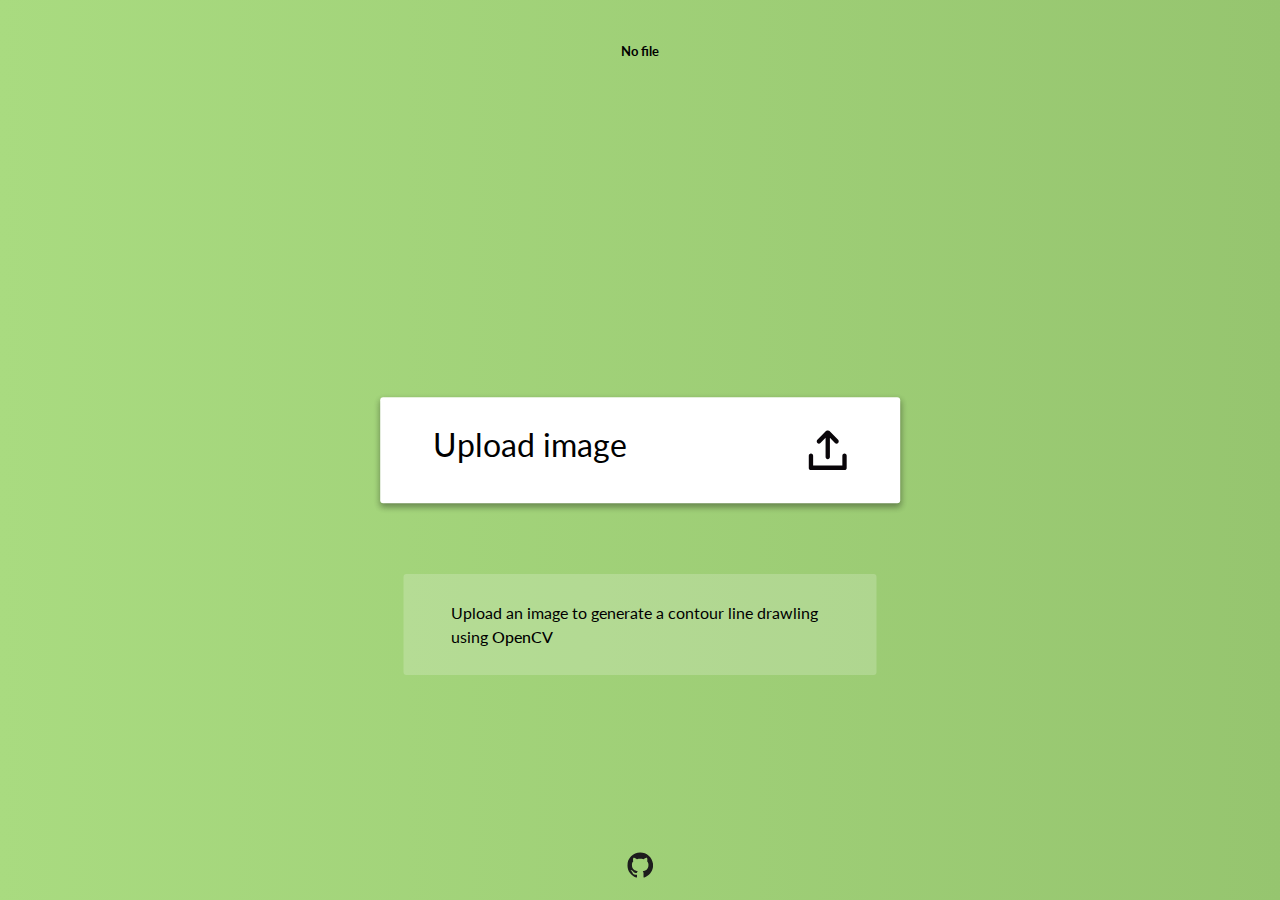
<file: index.html>
<!DOCTYPE html>
<html>
	<head>
		<title>Open CV Test</title>
		<meta charset="utf-8">
		
		<!--	CSS	-->
		<link href="css/style.css" rel="stylesheet">
		<link href="https://fonts.googleapis.com/css?family=Lato:400,500" rel="stylesheet">
		
		<!--	Favicon	-->
		<link rel="shortcut icon" href="icons/favicon.ico" type="image/x-icon">

	</head>	
	<body>
		<!-- Upload -->
		<div id="upload" class="center">
			<div class="top">
				<h5 class="preview" id="filename">No file</h5>
			</div>
			
			<form action="http://cis-linux2.temple.edu/~tuf92968/OpenCV/php/uploadFile.php" id="form" method="post" enctype="multipart/form-data" target="iframe">

				<div class="card" id="card">
					<div class="content">
						<h1 id="action-text">Upload image</h1>
						<img id="main-icon" class="arrow" src="icons/upload.svg">
						<!-- <button id="btn" type="submit"></button> -->
						
					</div>
				</div>
				<input type="file" id="file" name="file" accept=".jpg, .jpeg">
				<!-- <input type="submit" value="Submit"> -->
			</form>
			<div class="des">
				<p> Upload an image to generate a contour line drawling using <a href="https://opencv-python-tutroals.readthedocs.io/en/latest/py_tutorials/py_imgproc/py_canny/py_canny.html">OpenCV</a></p>
			</div>
		
			
			<div class="footer">
				<a href="https://github.com/kennysexton/OpenCV-EdgeTest"><img class="git" src="icons/github.svg"></a>
			</div>
		</div>
		<!-- scripts -->
		<script src="https://ajax.googleapis.com/ajax/libs/jquery/3.3.1/jquery.min.js"></script>
		<script src="js/main.js"></script>

		
	</body>
</html>
</file>
<file: css/style.css>
body {
/*	background: linear-gradient(60deg, #003840, #005A5B, #00BF9C, #007369, #03FCB3);*/
	background: linear-gradient(60deg, #a9db80, #96c56f );
}

.center {
	width: 100%;
	height: 100%;
}

.card{
	position: absolute;
	top: 50%;
	left: 50%;
	transform: translate(-50%, -50%);
	background-color: #FFFFFF;
	padding: .5% 1%;
	border-radius: 3px;
	box-shadow: 0 3px 6px rgba(0,0,0,0.16), 0 3px 6px rgba(0,0,0,0.23);
	cursor: pointer;
}

.content {
	background-color: #007bff;
	
}

h1 {
	font-family: 'Lato', sans-serif;
	font-weight: 400;
	float: left;
	padding-left: 8%;
}

h5 {
	font-family: 'Lato', sans-serif;
}

p {
	font-family: 'Lato', sans-serif;
	background-color: rgba(255,255,255, 0.2);
	border-radius: 3px;
	padding: 1.67em 10%;
	line-height: 1.5;
	font-size: 1em;
}

a {
	color: #000000;
	text-decoration: none;
	font-weight: 500;
}

.arrow {
	float: right;
	width: 8%;
	padding: 1.67em 0%;
	padding-right: 8%;
}

.card:hover{
	background-color: rgba(255,255,255, 0.9);
}

.des {
	position: absolute;
	top: 62%;
	left: 50%;
	transform: translate(-50%, 0%);
}

/* Footer */
.footer{
	position: absolute;
	bottom: 2%;
	left: 50%;
	width: 2%;
	transform: translate(-50%, 0%);	
}

.footer:hover{
	color: #040404;
}

.top {
	left: 50%;
	transform: translate(-50%, 0%);	
	position: absolute;
	padding: 1%;
}

input{
	display: none;
}

#btn {
	display: none;
}

iframe {
	display: none;
}

#back {
	-webkit-transform: scaleX(-1);
    transform: scaleX(-1);
	position: absolute;
	width: 4%;
	padding: 1%;
}

#thumb {
	max-width: 90%;
	max-height: 80%;
	position: absolute;
	
}

.table-width {
	position: relative;
	padding-top: 25%;
	margin: 0% 33%;	
}

#right {
	left: 100%;
	transform: translate(-100%, 0%);	
}

#logout {
	font-family: 'Lato', sans-serif;
	color: white;
	cursor: pointer;
}
</file>
